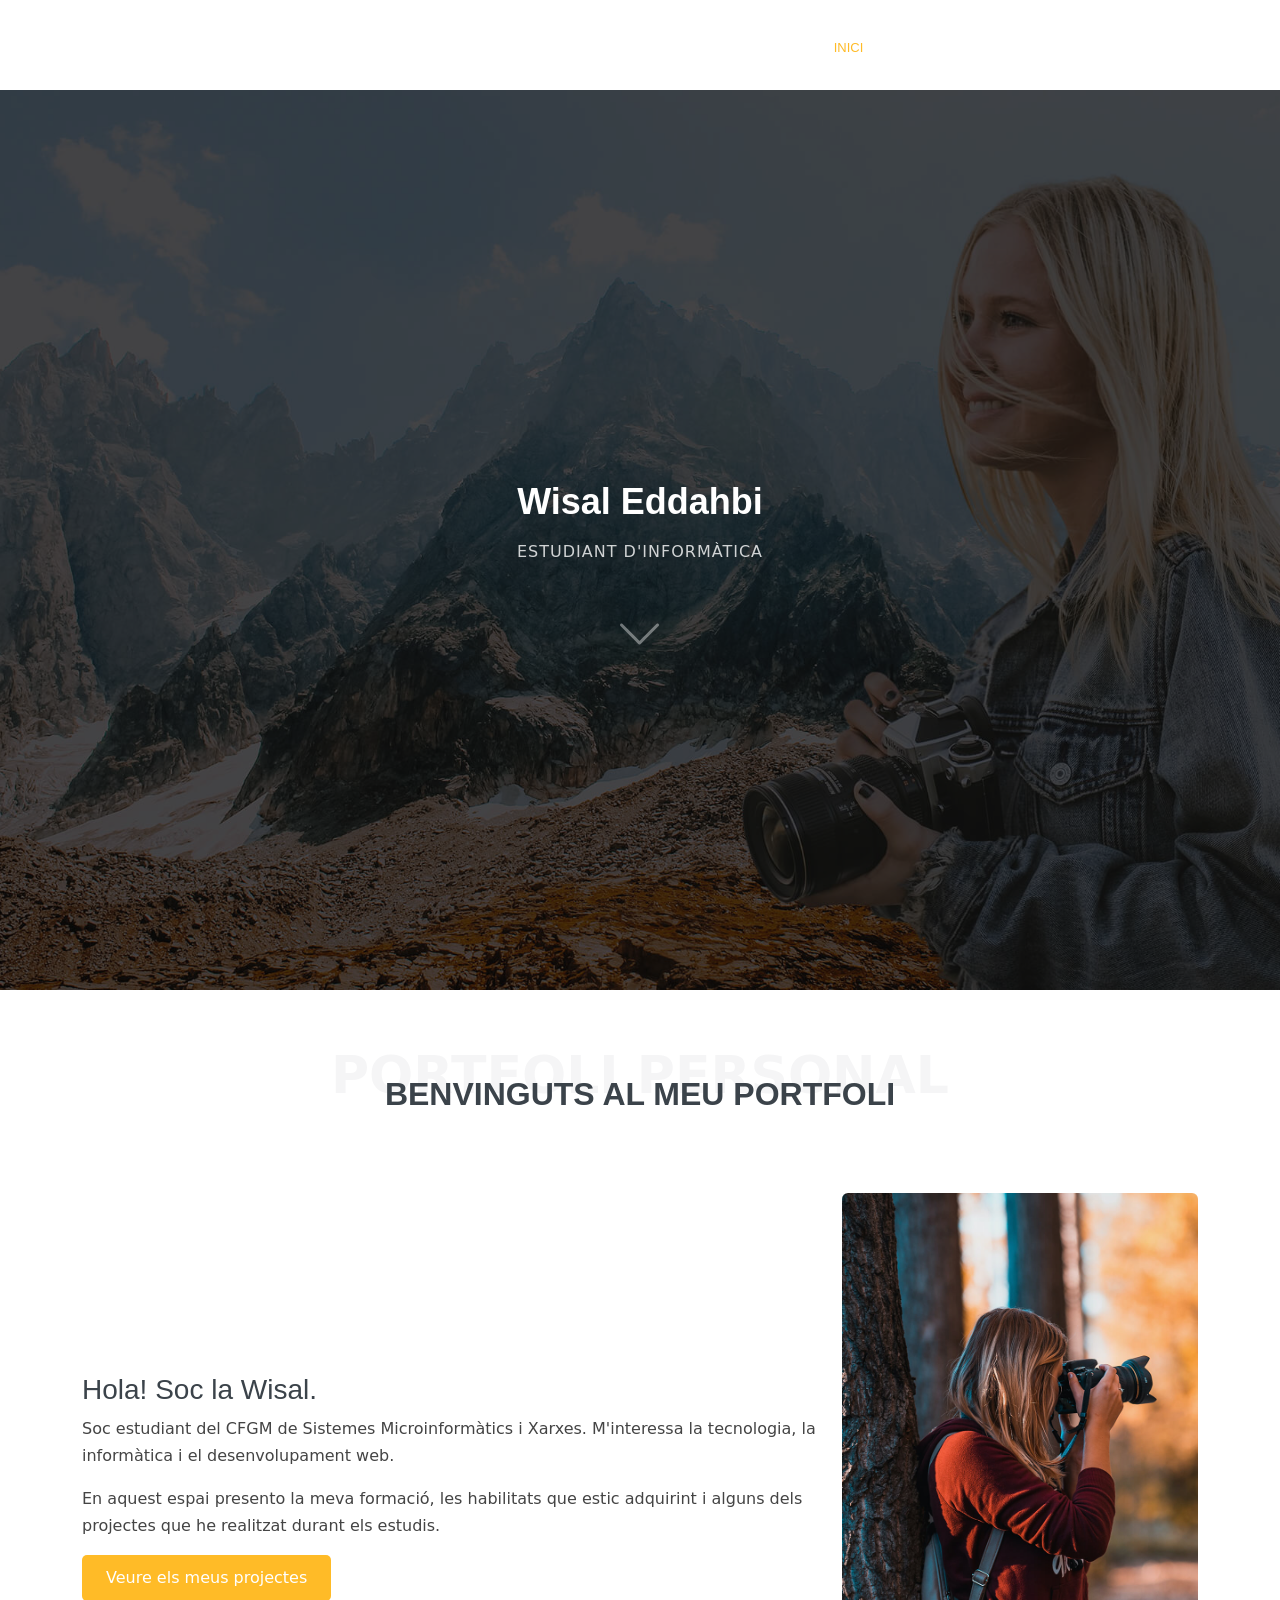
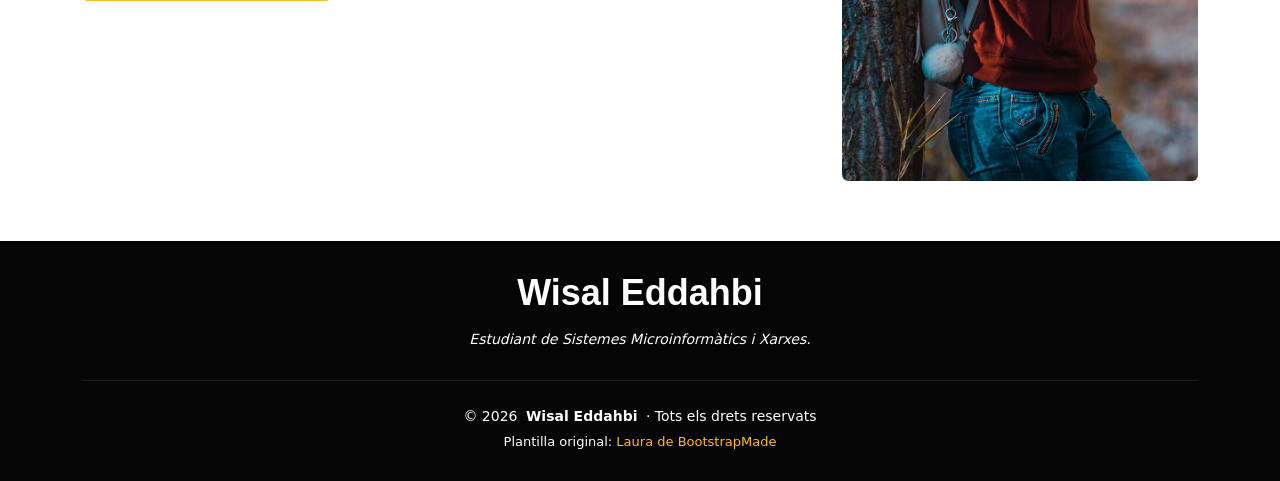
<file: Portfoli_Wisal_Eddahbi/index.html>
<!DOCTYPE html>
<html lang="ca">
<head>
  <meta charset="utf-8">
  <meta name="viewport" content="width=device-width, initial-scale=1.0">
  <title>Inici | Wisal Eddahbi</title>
  <meta name="description" content="Portfoli personal de Wisal Eddahbi">
  <link href="assets/img/favicon.png" rel="icon">
  <link href="assets/vendor/bootstrap/css/bootstrap.min.css" rel="stylesheet">
  <link href="assets/vendor/bootstrap-icons/bootstrap-icons.css" rel="stylesheet">
  <link href="assets/vendor/aos/aos.css" rel="stylesheet">
  <link href="assets/css/main.css" rel="stylesheet">
  <link href="assets/css/portfolio.css" rel="stylesheet">
</head>
<body>
<header id="header" class="header d-flex align-items-center fixed-top">
 <div class="container-fluid position-relative d-flex align-items-center justify-content-between">
  <a href="index.html" class="logo d-flex align-items-center me-auto me-xl-0"><h1 class="sitename">Wisal Eddahbi</h1></a>
  <nav id="navmenu" class="navmenu"><ul><li><a href="index.html" class="active">Inici</a></li>
<li><a href="sobre-mi.html">Sobre mi</a></li>
<li><a href="habilitats.html">Habilitats</a></li>
<li><a href="projectes.html">Projectes</a></li>
<li><a href="contacte.html">Contacte</a></li></ul><i class="mobile-nav-toggle d-xl-none bi bi-list"></i></nav>
 </div>
</header>
<main class="main page-main"><section id="hero" class="hero section dark-background"><img src="assets/img/hero-bg.jpg" alt="Fons abstracte de la plantilla" data-aos="fade-in"><div class="container text-center" data-aos="fade-up"><h2>Wisal Eddahbi</h2><p>ESTUDIANT D'INFORMÀTICA</p><a href="sobre-mi.html" class="btn-scroll" title="Coneix-me"><i class="bi bi-chevron-down"></i></a></div></section><section class="section page-section"><div class="container section-title"><span class="description-title">Portfoli personal</span><h2>Benvinguts al meu portfoli</h2></div><div class="container"><div class="row align-items-center gy-4"><div class="col-lg-8"><h3>Hola! Soc la Wisal.</h3><p>Soc estudiant del CFGM de Sistemes Microinformàtics i Xarxes. M'interessa la tecnologia, la informàtica i el desenvolupament web.</p><p>En aquest espai presento la meva formació, les habilitats que estic adquirint i alguns dels projectes que he realitzat durant els estudis.</p><a class="btn-portfolio" href="projectes.html">Veure els meus projectes</a></div><div class="col-lg-4"><img class="img-fluid rounded" src="assets/img/profile-img.jpg" alt="Imatge provisional de perfil"></div></div></div></section></main>
<footer id="footer" class="footer position-relative dark-background">
 <div class="container"><h3 class="sitename">Wisal Eddahbi</h3><p>Estudiant de Sistemes Microinformàtics i Xarxes.</p>
  <div class="copyright"><span>© 2026</span> <strong class="px-1 sitename">Wisal Eddahbi</strong> <span>· Tots els drets reservats</span></div>
  <div class="credits">Plantilla original: <a href="https://bootstrapmade.com/laura-free-creative-bootstrap-theme/">Laura de BootstrapMade</a></div>
 </div>
</footer>
<a href="#" id="scroll-top" class="scroll-top d-flex align-items-center justify-content-center"><i class="bi bi-arrow-up-short"></i></a>
<script src="assets/vendor/bootstrap/js/bootstrap.bundle.min.js"></script>
<script src="assets/vendor/aos/aos.js"></script>
<script src="assets/js/main.js"></script>
</body></html>
</file>
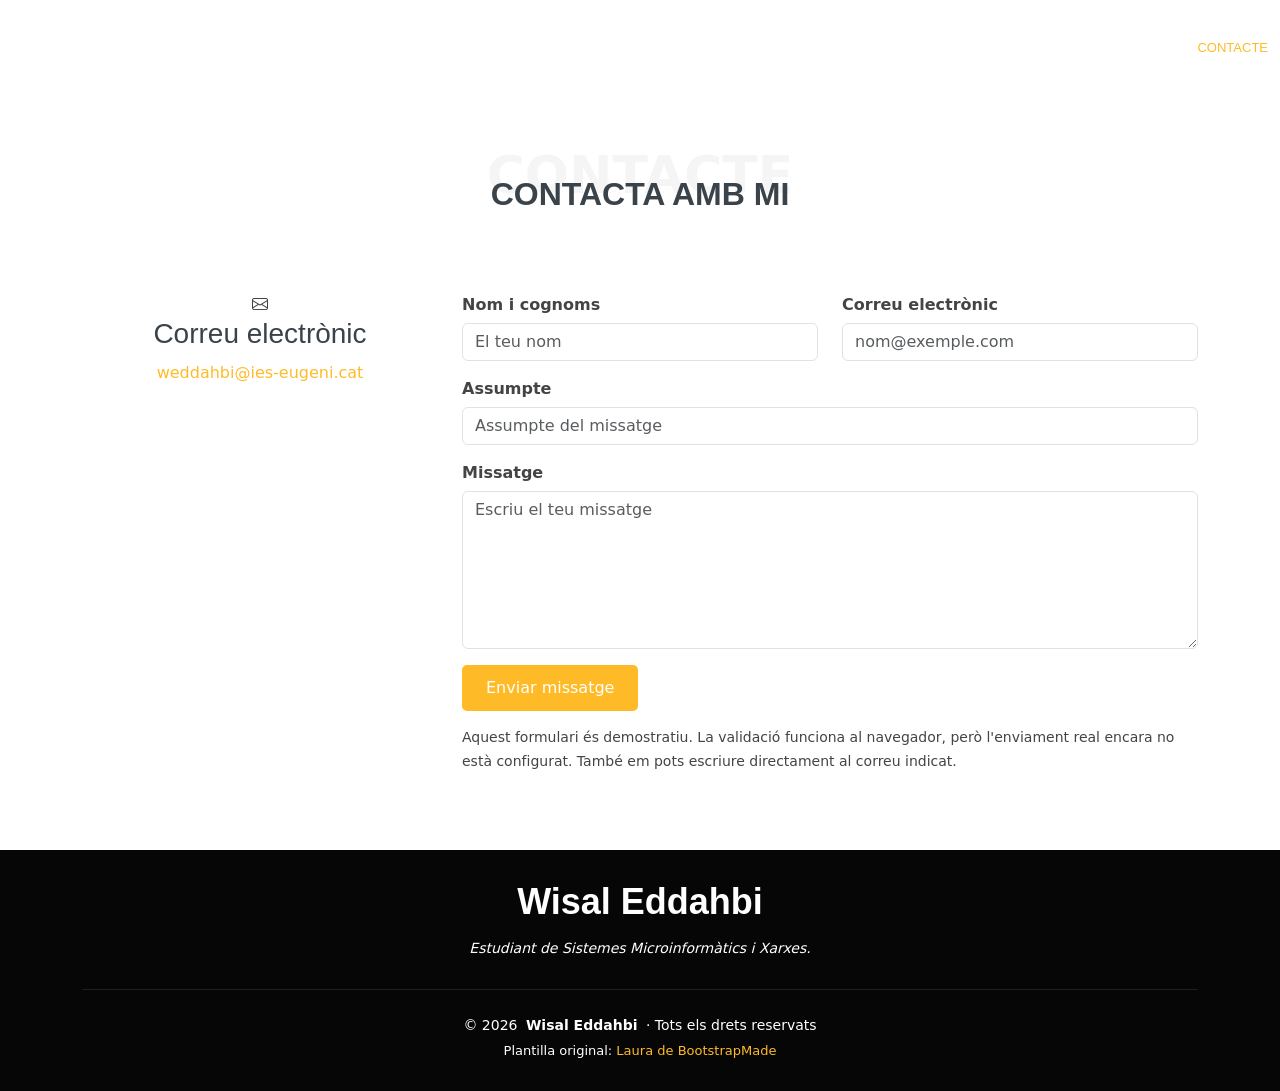
<file: Portfoli_Wisal_Eddahbi/contacte.html>
<!DOCTYPE html>
<html lang="ca">
<head>
  <meta charset="utf-8">
  <meta name="viewport" content="width=device-width, initial-scale=1.0">
  <title>Contacte | Wisal Eddahbi</title>
  <meta name="description" content="Portfoli personal de Wisal Eddahbi">
  <link href="assets/img/favicon.png" rel="icon">
  <link href="assets/vendor/bootstrap/css/bootstrap.min.css" rel="stylesheet">
  <link href="assets/vendor/bootstrap-icons/bootstrap-icons.css" rel="stylesheet">
  <link href="assets/vendor/aos/aos.css" rel="stylesheet">
  <link href="assets/css/main.css" rel="stylesheet">
  <link href="assets/css/portfolio.css" rel="stylesheet">
</head>
<body>
<header id="header" class="header d-flex align-items-center fixed-top">
 <div class="container-fluid position-relative d-flex align-items-center justify-content-between">
  <a href="index.html" class="logo d-flex align-items-center me-auto me-xl-0"><h1 class="sitename">Wisal Eddahbi</h1></a>
  <nav id="navmenu" class="navmenu"><ul><li><a href="index.html">Inici</a></li>
<li><a href="sobre-mi.html">Sobre mi</a></li>
<li><a href="habilitats.html">Habilitats</a></li>
<li><a href="projectes.html">Projectes</a></li>
<li><a href="contacte.html" class="active">Contacte</a></li></ul><i class="mobile-nav-toggle d-xl-none bi bi-list"></i></nav>
 </div>
</header>
<main class="main page-main"><section class="section page-section"><div class="container section-title"><span class="description-title">Contacte</span><h2>Contacta amb mi</h2></div><div class="container"><div class="row gy-4"><div class="col-lg-4"><div class="info-item d-flex flex-column justify-content-center align-items-center"><i class="bi bi-envelope"></i><h3>Correu electrònic</h3><p><a href="mailto:weddahbi@ies-eugeni.cat">weddahbi@ies-eugeni.cat</a></p></div></div><div class="col-lg-8"><form class="portfolio-form" action="#" method="post" onsubmit="return false;"><div class="row gy-3"><div class="col-md-6"><label for="nom">Nom i cognoms</label><input id="nom" name="nom" type="text" class="form-control" placeholder="El teu nom" minlength="2" maxlength="60" required></div><div class="col-md-6"><label for="email">Correu electrònic</label><input id="email" name="email" type="email" class="form-control" placeholder="nom@exemple.com" required></div><div class="col-12"><label for="assumpte">Assumpte</label><input id="assumpte" name="assumpte" type="text" class="form-control" placeholder="Assumpte del missatge" minlength="3" maxlength="100" required></div><div class="col-12"><label for="missatge">Missatge</label><textarea id="missatge" name="missatge" class="form-control" rows="6" placeholder="Escriu el teu missatge" minlength="10" maxlength="1000" required></textarea></div><div class="col-12"><button type="submit">Enviar missatge</button></div></div></form><p class="form-note">Aquest formulari és demostratiu. La validació funciona al navegador, però l'enviament real encara no està configurat. També em pots escriure directament al correu indicat.</p></div></div></div></section></main>
<footer id="footer" class="footer position-relative dark-background">
 <div class="container"><h3 class="sitename">Wisal Eddahbi</h3><p>Estudiant de Sistemes Microinformàtics i Xarxes.</p>
  <div class="copyright"><span>© 2026</span> <strong class="px-1 sitename">Wisal Eddahbi</strong> <span>· Tots els drets reservats</span></div>
  <div class="credits">Plantilla original: <a href="https://bootstrapmade.com/laura-free-creative-bootstrap-theme/">Laura de BootstrapMade</a></div>
 </div>
</footer>
<a href="#" id="scroll-top" class="scroll-top d-flex align-items-center justify-content-center"><i class="bi bi-arrow-up-short"></i></a>
<script src="assets/vendor/bootstrap/js/bootstrap.bundle.min.js"></script>
<script src="assets/vendor/aos/aos.js"></script>
<script src="assets/js/main.js"></script>
</body></html>
</file>
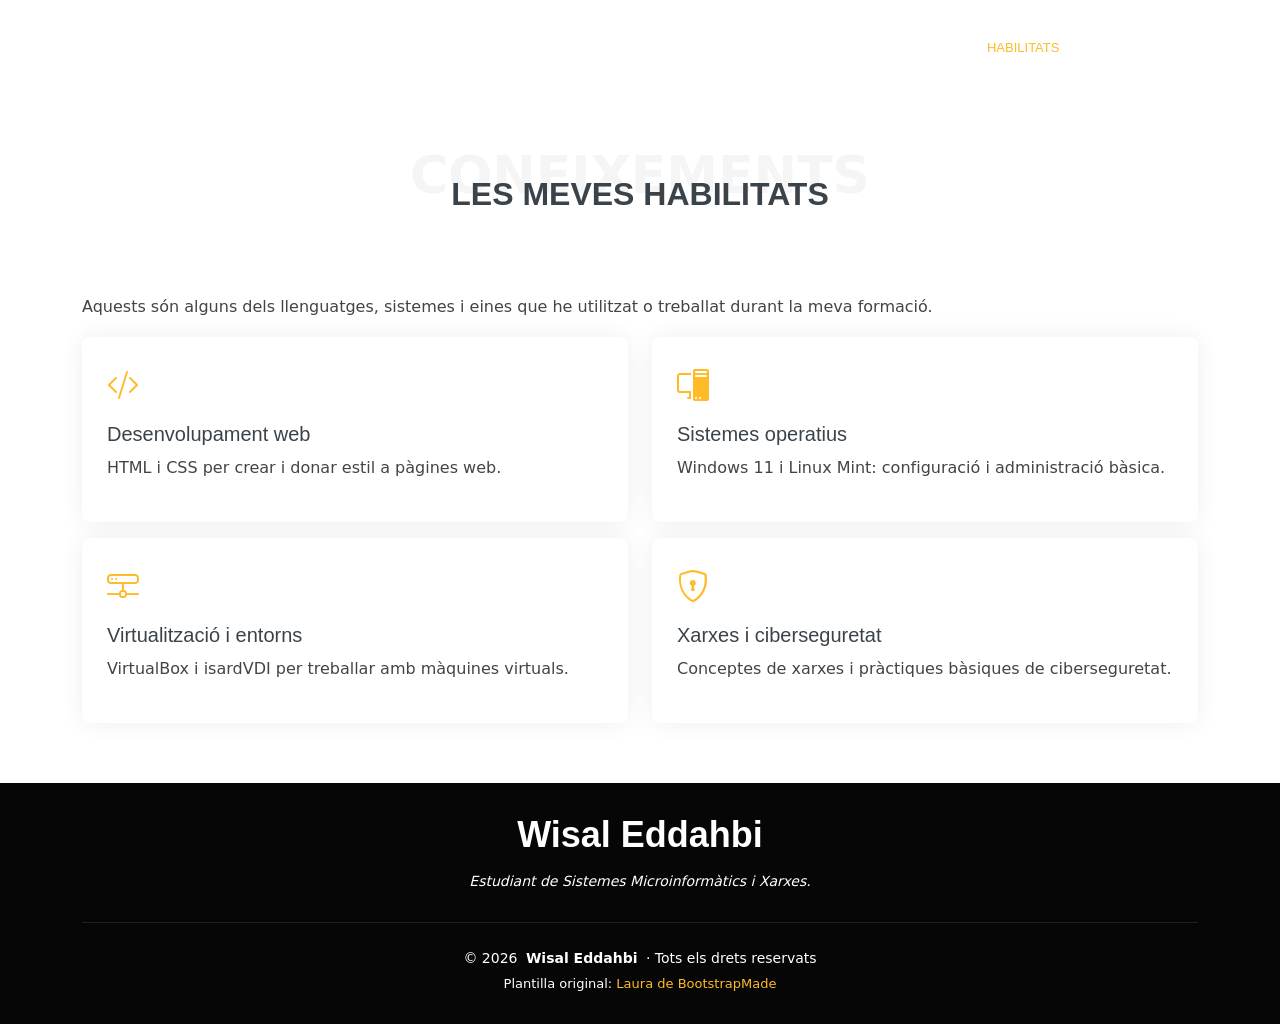
<file: Portfoli_Wisal_Eddahbi/habilitats.html>
<!DOCTYPE html>
<html lang="ca">
<head>
  <meta charset="utf-8">
  <meta name="viewport" content="width=device-width, initial-scale=1.0">
  <title>Habilitats | Wisal Eddahbi</title>
  <meta name="description" content="Portfoli personal de Wisal Eddahbi">
  <link href="assets/img/favicon.png" rel="icon">
  <link href="assets/vendor/bootstrap/css/bootstrap.min.css" rel="stylesheet">
  <link href="assets/vendor/bootstrap-icons/bootstrap-icons.css" rel="stylesheet">
  <link href="assets/vendor/aos/aos.css" rel="stylesheet">
  <link href="assets/css/main.css" rel="stylesheet">
  <link href="assets/css/portfolio.css" rel="stylesheet">
</head>
<body>
<header id="header" class="header d-flex align-items-center fixed-top">
 <div class="container-fluid position-relative d-flex align-items-center justify-content-between">
  <a href="index.html" class="logo d-flex align-items-center me-auto me-xl-0"><h1 class="sitename">Wisal Eddahbi</h1></a>
  <nav id="navmenu" class="navmenu"><ul><li><a href="index.html">Inici</a></li>
<li><a href="sobre-mi.html">Sobre mi</a></li>
<li><a href="habilitats.html" class="active">Habilitats</a></li>
<li><a href="projectes.html">Projectes</a></li>
<li><a href="contacte.html">Contacte</a></li></ul><i class="mobile-nav-toggle d-xl-none bi bi-list"></i></nav>
 </div>
</header>
<main class="main page-main"><section class="section page-section"><div class="container section-title"><span class="description-title">Coneixements</span><h2>Les meves habilitats</h2></div><div class="container"><p>Aquests són alguns dels llenguatges, sistemes i eines que he utilitzat o treballat durant la meva formació.</p><div class="row gy-3"><div class="col-md-6"><div class="skill-card"><i class="bi bi-code-slash"></i><h3>Desenvolupament web</h3><p>HTML i CSS per crear i donar estil a pàgines web.</p></div></div><div class="col-md-6"><div class="skill-card"><i class="bi bi-pc-display"></i><h3>Sistemes operatius</h3><p>Windows 11 i Linux Mint: configuració i administració bàsica.</p></div></div><div class="col-md-6"><div class="skill-card"><i class="bi bi-hdd-network"></i><h3>Virtualització i entorns</h3><p>VirtualBox i isardVDI per treballar amb màquines virtuals.</p></div></div><div class="col-md-6"><div class="skill-card"><i class="bi bi-shield-lock"></i><h3>Xarxes i ciberseguretat</h3><p>Conceptes de xarxes i pràctiques bàsiques de ciberseguretat.</p></div></div></div></div></section></main>
<footer id="footer" class="footer position-relative dark-background">
 <div class="container"><h3 class="sitename">Wisal Eddahbi</h3><p>Estudiant de Sistemes Microinformàtics i Xarxes.</p>
  <div class="copyright"><span>© 2026</span> <strong class="px-1 sitename">Wisal Eddahbi</strong> <span>· Tots els drets reservats</span></div>
  <div class="credits">Plantilla original: <a href="https://bootstrapmade.com/laura-free-creative-bootstrap-theme/">Laura de BootstrapMade</a></div>
 </div>
</footer>
<a href="#" id="scroll-top" class="scroll-top d-flex align-items-center justify-content-center"><i class="bi bi-arrow-up-short"></i></a>
<script src="assets/vendor/bootstrap/js/bootstrap.bundle.min.js"></script>
<script src="assets/vendor/aos/aos.js"></script>
<script src="assets/js/main.js"></script>
</body></html>
</file>
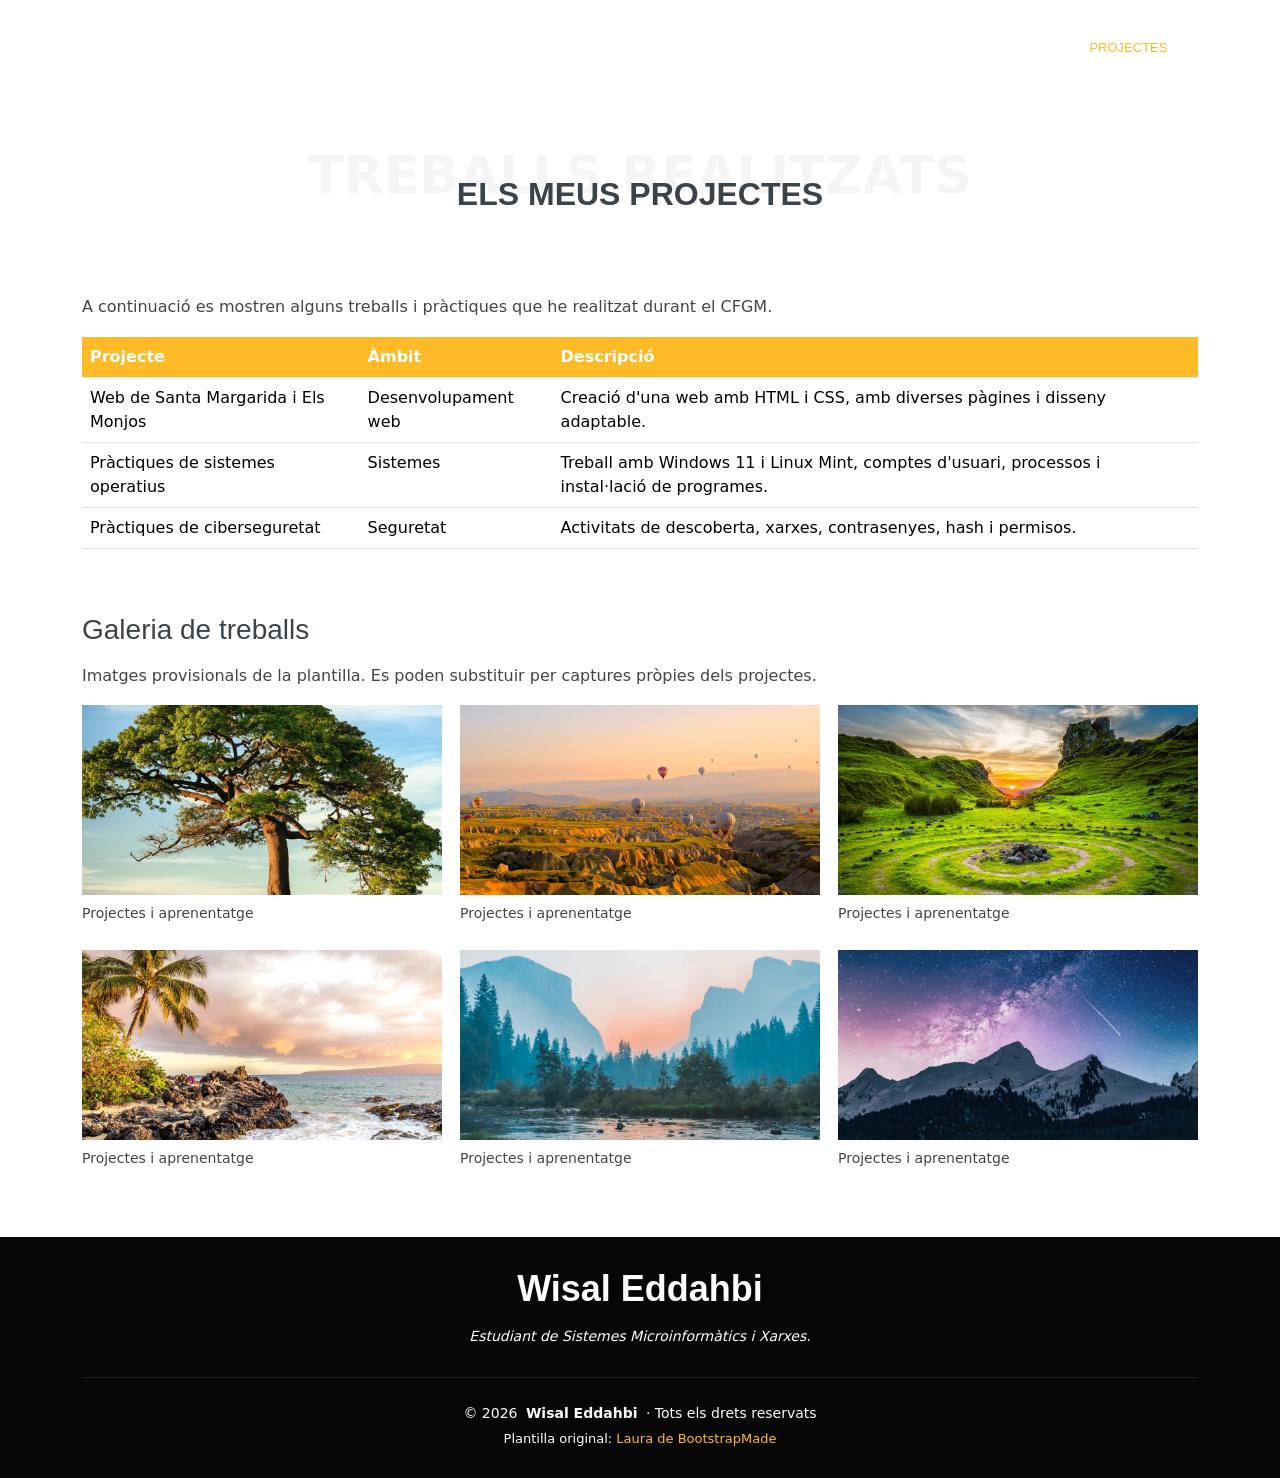
<file: Portfoli_Wisal_Eddahbi/projectes.html>
<!DOCTYPE html>
<html lang="ca">
<head>
  <meta charset="utf-8">
  <meta name="viewport" content="width=device-width, initial-scale=1.0">
  <title>Projectes | Wisal Eddahbi</title>
  <meta name="description" content="Portfoli personal de Wisal Eddahbi">
  <link href="assets/img/favicon.png" rel="icon">
  <link href="assets/vendor/bootstrap/css/bootstrap.min.css" rel="stylesheet">
  <link href="assets/vendor/bootstrap-icons/bootstrap-icons.css" rel="stylesheet">
  <link href="assets/vendor/aos/aos.css" rel="stylesheet">
  <link href="assets/css/main.css" rel="stylesheet">
  <link href="assets/css/portfolio.css" rel="stylesheet">
</head>
<body>
<header id="header" class="header d-flex align-items-center fixed-top">
 <div class="container-fluid position-relative d-flex align-items-center justify-content-between">
  <a href="index.html" class="logo d-flex align-items-center me-auto me-xl-0"><h1 class="sitename">Wisal Eddahbi</h1></a>
  <nav id="navmenu" class="navmenu"><ul><li><a href="index.html">Inici</a></li>
<li><a href="sobre-mi.html">Sobre mi</a></li>
<li><a href="habilitats.html">Habilitats</a></li>
<li><a href="projectes.html" class="active">Projectes</a></li>
<li><a href="contacte.html">Contacte</a></li></ul><i class="mobile-nav-toggle d-xl-none bi bi-list"></i></nav>
 </div>
</header>
<main class="main page-main"><section class="section page-section"><div class="container section-title"><span class="description-title">Treballs realitzats</span><h2>Els meus projectes</h2></div><div class="container"><p>A continuació es mostren alguns treballs i pràctiques que he realitzat durant el CFGM.</p><div class="table-responsive"><table class="table portfolio-table"><thead><tr><th>Projecte</th><th>Àmbit</th><th>Descripció</th></tr></thead><tbody><tr><td>Web de Santa Margarida i Els Monjos</td><td>Desenvolupament web</td><td>Creació d'una web amb HTML i CSS, amb diverses pàgines i disseny adaptable.</td></tr><tr><td>Pràctiques de sistemes operatius</td><td>Sistemes</td><td>Treball amb Windows 11 i Linux Mint, comptes d'usuari, processos i instal·lació de programes.</td></tr><tr><td>Pràctiques de ciberseguretat</td><td>Seguretat</td><td>Activitats de descoberta, xarxes, contrasenyes, hash i permisos.</td></tr></tbody></table></div><h3 class="mt-5 mb-3">Galeria de treballs</h3><p>Imatges provisionals de la plantilla. Es poden substituir per captures pròpies dels projectes.</p><div class="portfolio-gallery"><figure><img src="assets/img/gallery/gallery-1.jpg" alt="Imatge provisional de la galeria 1"><figcaption>Projectes i aprenentatge</figcaption></figure><figure><img src="assets/img/gallery/gallery-2.jpg" alt="Imatge provisional de la galeria 2"><figcaption>Projectes i aprenentatge</figcaption></figure><figure><img src="assets/img/gallery/gallery-3.jpg" alt="Imatge provisional de la galeria 3"><figcaption>Projectes i aprenentatge</figcaption></figure><figure><img src="assets/img/gallery/gallery-4.jpg" alt="Imatge provisional de la galeria 4"><figcaption>Projectes i aprenentatge</figcaption></figure><figure><img src="assets/img/gallery/gallery-5.jpg" alt="Imatge provisional de la galeria 5"><figcaption>Projectes i aprenentatge</figcaption></figure><figure><img src="assets/img/gallery/gallery-6.jpg" alt="Imatge provisional de la galeria 6"><figcaption>Projectes i aprenentatge</figcaption></figure></div></div></section></main>
<footer id="footer" class="footer position-relative dark-background">
 <div class="container"><h3 class="sitename">Wisal Eddahbi</h3><p>Estudiant de Sistemes Microinformàtics i Xarxes.</p>
  <div class="copyright"><span>© 2026</span> <strong class="px-1 sitename">Wisal Eddahbi</strong> <span>· Tots els drets reservats</span></div>
  <div class="credits">Plantilla original: <a href="https://bootstrapmade.com/laura-free-creative-bootstrap-theme/">Laura de BootstrapMade</a></div>
 </div>
</footer>
<a href="#" id="scroll-top" class="scroll-top d-flex align-items-center justify-content-center"><i class="bi bi-arrow-up-short"></i></a>
<script src="assets/vendor/bootstrap/js/bootstrap.bundle.min.js"></script>
<script src="assets/vendor/aos/aos.js"></script>
<script src="assets/js/main.js"></script>
</body></html>
</file>
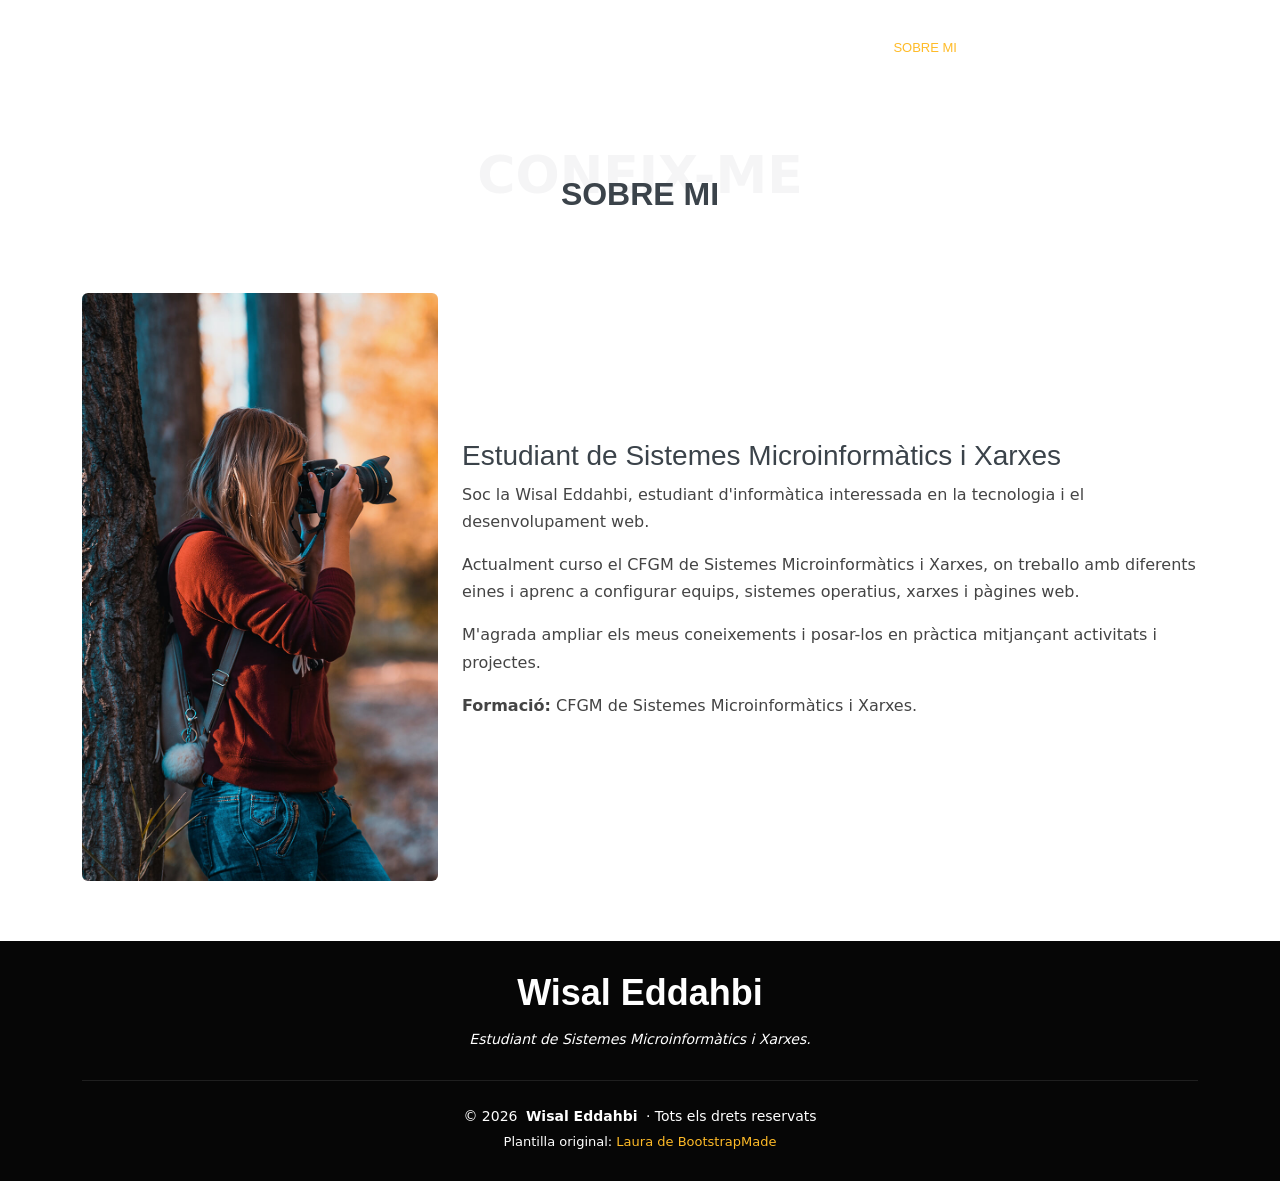
<file: Portfoli_Wisal_Eddahbi/sobre-mi.html>
<!DOCTYPE html>
<html lang="ca">
<head>
  <meta charset="utf-8">
  <meta name="viewport" content="width=device-width, initial-scale=1.0">
  <title>Sobre mi | Wisal Eddahbi</title>
  <meta name="description" content="Portfoli personal de Wisal Eddahbi">
  <link href="assets/img/favicon.png" rel="icon">
  <link href="assets/vendor/bootstrap/css/bootstrap.min.css" rel="stylesheet">
  <link href="assets/vendor/bootstrap-icons/bootstrap-icons.css" rel="stylesheet">
  <link href="assets/vendor/aos/aos.css" rel="stylesheet">
  <link href="assets/css/main.css" rel="stylesheet">
  <link href="assets/css/portfolio.css" rel="stylesheet">
</head>
<body>
<header id="header" class="header d-flex align-items-center fixed-top">
 <div class="container-fluid position-relative d-flex align-items-center justify-content-between">
  <a href="index.html" class="logo d-flex align-items-center me-auto me-xl-0"><h1 class="sitename">Wisal Eddahbi</h1></a>
  <nav id="navmenu" class="navmenu"><ul><li><a href="index.html">Inici</a></li>
<li><a href="sobre-mi.html" class="active">Sobre mi</a></li>
<li><a href="habilitats.html">Habilitats</a></li>
<li><a href="projectes.html">Projectes</a></li>
<li><a href="contacte.html">Contacte</a></li></ul><i class="mobile-nav-toggle d-xl-none bi bi-list"></i></nav>
 </div>
</header>
<main class="main page-main"><section class="section page-section"><div class="container section-title"><span class="description-title">Coneix-me</span><h2>Sobre mi</h2></div><div class="container"><div class="row gy-4 align-items-center"><div class="col-lg-4"><img src="assets/img/profile-img.jpg" class="img-fluid rounded" alt="Imatge provisional de perfil"></div><div class="col-lg-8"><h3>Estudiant de Sistemes Microinformàtics i Xarxes</h3><p>Soc la Wisal Eddahbi, estudiant d'informàtica interessada en la tecnologia i el desenvolupament web.</p><p>Actualment curso el CFGM de Sistemes Microinformàtics i Xarxes, on treballo amb diferents eines i aprenc a configurar equips, sistemes operatius, xarxes i pàgines web.</p><p>M'agrada ampliar els meus coneixements i posar-los en pràctica mitjançant activitats i projectes.</p><p><strong>Formació:</strong> CFGM de Sistemes Microinformàtics i Xarxes.</p></div></div></div></section></main>
<footer id="footer" class="footer position-relative dark-background">
 <div class="container"><h3 class="sitename">Wisal Eddahbi</h3><p>Estudiant de Sistemes Microinformàtics i Xarxes.</p>
  <div class="copyright"><span>© 2026</span> <strong class="px-1 sitename">Wisal Eddahbi</strong> <span>· Tots els drets reservats</span></div>
  <div class="credits">Plantilla original: <a href="https://bootstrapmade.com/laura-free-creative-bootstrap-theme/">Laura de BootstrapMade</a></div>
 </div>
</footer>
<a href="#" id="scroll-top" class="scroll-top d-flex align-items-center justify-content-center"><i class="bi bi-arrow-up-short"></i></a>
<script src="assets/vendor/bootstrap/js/bootstrap.bundle.min.js"></script>
<script src="assets/vendor/aos/aos.js"></script>
<script src="assets/js/main.js"></script>
</body></html>
</file>
<file: Portfoli_Wisal_Eddahbi/assets/css/portfolio.css>
/* Estils complementaris del portfoli de Wisal Eddahbi */
body { font-family: var(--default-font); }
.page-main { padding-top: 90px; min-height: 70vh; }
.page-section { padding-top: 55px; }
.page-section p { line-height: 1.7; }
.skill-card { height:100%; padding:25px; background:var(--surface-color); box-shadow:0 0 25px rgba(0,0,0,.07); border-radius:8px; }
.skill-card i { font-size:32px; color:var(--accent-color); }
.skill-card h3 { margin-top:12px; font-size:20px; }
.portfolio-table th { background:var(--accent-color); color:#fff; }
.portfolio-table tbody tr:hover { background:#f3f5f5; }
.portfolio-gallery { display:flex; flex-wrap:wrap; gap:18px; }
.portfolio-gallery figure { flex:1 1 calc(33.333% - 18px); margin:0; min-width:220px; overflow:hidden; }
.portfolio-gallery img { width:100%; height:190px; object-fit:cover; transition:transform .3s; }
.portfolio-gallery figure:hover img { transform:scale(1.05); }
.portfolio-gallery figcaption { padding:8px 0; font-size:14px; }
.portfolio-form label { display:block; margin-bottom:6px; font-weight:600; }
.portfolio-form input:focus,.portfolio-form textarea:focus { border-color:var(--accent-color); box-shadow:0 0 0 .15rem rgba(39,167,118,.15); }
.portfolio-form input:invalid:not(:placeholder-shown),.portfolio-form textarea:invalid:not(:placeholder-shown) { border-color:#c44; }
.portfolio-form button,.btn-portfolio { background:var(--accent-color); color:#fff; border:0; padding:11px 24px; border-radius:5px; text-decoration:none; display:inline-block; }
.form-note { margin-top:15px; font-size:14px; }
@media (max-width:768px) { .portfolio-gallery figure { flex-basis:calc(50% - 18px); } .page-main { padding-top:75px; } }
@media (max-width:480px) { .portfolio-gallery figure { flex-basis:100%; } .portfolio-gallery img { height:210px; } }
</file>
<file: Portfoli_Wisal_Eddahbi/assets/css/main.css>
/**
* Template Name: Laura
* Template URL: https://bootstrapmade.com/laura-free-creative-bootstrap-theme/
* Updated: Aug 07 2024 with Bootstrap v5.3.3
* Author: BootstrapMade.com
* License: https://bootstrapmade.com/license/
*/

/*--------------------------------------------------------------
# Font & Color Variables
# Help: https://bootstrapmade.com/color-system/
--------------------------------------------------------------*/
/* Fonts */
:root {
  --default-font: "Roboto",  system-ui, -apple-system, "Segoe UI", Roboto, "Helvetica Neue", Arial, "Noto Sans", "Liberation Sans", sans-serif, "Apple Color Emoji", "Segoe UI Emoji", "Segoe UI Symbol", "Noto Color Emoji";
  --heading-font: "Domine",  sans-serif;
  --nav-font: "Quicksand",  sans-serif;
}

/* Global Colors - The following color variables are used throughout the website. Updating them here will change the color scheme of the entire website */
:root { 
  --background-color: #ffffff; /* Background color for the entire website, including individual sections */
  --default-color: #444444; /* Default color used for the majority of the text content across the entire website */
  --heading-color: #3b434a; /* Color for headings, subheadings and title throughout the website */
  --accent-color: #ffbb27; /* Accent color that represents your brand on the website. It's used for buttons, links, and other elements that need to stand out */
  --surface-color: #ffffff; /* The surface color is used as a background of boxed elements within sections, such as cards, icon boxes, or other elements that require a visual separation from the global background. */
  --contrast-color: #000000; /* Contrast color for text, ensuring readability against backgrounds of accent, heading, or default colors. */
}

/* Nav Menu Colors - The following color variables are used specifically for the navigation menu. They are separate from the global colors to allow for more customization options */
:root {
  --nav-color: #ffffff;  /* The default color of the main navmenu links */
  --nav-hover-color: #ffbb27; /* Applied to main navmenu links when they are hovered over or active */
  --nav-mobile-background-color: #ffffff; /* Used as the background color for mobile navigation menu */
  --nav-dropdown-background-color: #ffffff; /* Used as the background color for dropdown items that appear when hovering over primary navigation items */
  --nav-dropdown-color: #444444; /* Used for navigation links of the dropdown items in the navigation menu. */
  --nav-dropdown-hover-color: #ffbb27; /* Similar to --nav-hover-color, this color is applied to dropdown navigation links when they are hovered over. */
}

/* Color Presets - These classes override global colors when applied to any section or element, providing reuse of the sam color scheme. */

.light-background {
  --background-color: #f9f9f9;
  --surface-color: #ffffff;
}

.dark-background {
  --background-color: #060606;
  --default-color: #ffffff;
  --heading-color: #ffffff;
  --surface-color: #252525;
  --contrast-color: #ffffff;
}

/* Smooth scroll */
:root {
  scroll-behavior: smooth;
}

/*--------------------------------------------------------------
# General Styling & Shared Classes
--------------------------------------------------------------*/
body {
  color: var(--default-color);
  background-color: var(--background-color);
  font-family: var(--default-font);
}

a {
  color: var(--accent-color);
  text-decoration: none;
  transition: 0.3s;
}

a:hover {
  color: color-mix(in srgb, var(--accent-color), transparent 25%);
  text-decoration: none;
}

h1,
h2,
h3,
h4,
h5,
h6 {
  color: var(--heading-color);
  font-family: var(--heading-font);
}

/* PHP Email Form Messages
------------------------------*/
.php-email-form .error-message {
  display: none;
  background: #df1529;
  color: #ffffff;
  text-align: left;
  padding: 15px;
  margin-bottom: 24px;
  font-weight: 600;
}

.php-email-form .sent-message {
  display: none;
  color: #ffffff;
  background: #059652;
  text-align: center;
  padding: 15px;
  margin-bottom: 24px;
  font-weight: 600;
}

.php-email-form .loading {
  display: none;
  background: var(--surface-color);
  text-align: center;
  padding: 15px;
  margin-bottom: 24px;
}

.php-email-form .loading:before {
  content: "";
  display: inline-block;
  border-radius: 50%;
  width: 24px;
  height: 24px;
  margin: 0 10px -6px 0;
  border: 3px solid var(--accent-color);
  border-top-color: var(--surface-color);
  animation: php-email-form-loading 1s linear infinite;
}

@keyframes php-email-form-loading {
  0% {
    transform: rotate(0deg);
  }

  100% {
    transform: rotate(360deg);
  }
}

/*--------------------------------------------------------------
# Global Header
--------------------------------------------------------------*/
.header {
  --background-color: rgba(0, 0, 0, 0);
  --default-color: #ffffff;
  --heading-color: #ffffff;
  color: var(--default-color);
  background-color: var(--background-color);
  padding: 20px 0;
  transition: all 0.5s;
  z-index: 997;
}

.header .logo {
  line-height: 1;
}

.header .logo img {
  max-height: 36px;
  margin-right: 8px;
}

.header .logo h1 {
  font-size: 30px;
  margin: 0;
  font-weight: 700;
  color: var(--heading-color);
}

.header .header-social-links {
  padding-right: 15px;
}

.header .header-social-links a {
  color: color-mix(in srgb, var(--default-color), transparent 40%);
  padding-left: 6px;
  display: inline-block;
  transition: 0.3s;
  font-size: 16px;
}

.header .header-social-links a:hover {
  color: var(--accent-color);
}

.header .header-social-links a i {
  line-height: 0px;
}

@media (max-width: 1200px) {
  .header .logo {
    order: 1;
  }

  .header .header-social-links {
    order: 2;
  }

  .header .navmenu {
    order: 3;
  }
}

.scrolled .header {
  box-shadow: 0px 0 18px rgba(0, 0, 0, 0.1);
  padding: 12px 0;
}

/* Global Header on Scroll
------------------------------*/
.scrolled .header {
  --background-color: rgba(0, 0, 0, 0.8);
}

/*--------------------------------------------------------------
# Navigation Menu
--------------------------------------------------------------*/
/* Navmenu - Desktop */
@media (min-width: 1200px) {
  .navmenu {
    padding: 0;
  }

  .navmenu ul {
    margin: 0;
    padding: 0;
    display: flex;
    list-style: none;
    align-items: center;
  }

  .navmenu li {
    position: relative;
  }

  .navmenu a,
  .navmenu a:focus {
    color: var(--nav-color);
    padding: 18px 15px;
    font-size: 13px;
    text-transform: uppercase;
    font-family: var(--nav-font);
    font-weight: 400;
    display: flex;
    align-items: center;
    justify-content: space-between;
    white-space: nowrap;
    transition: 0.3s;
  }

  .navmenu a i,
  .navmenu a:focus i {
    font-size: 12px;
    line-height: 0;
    margin-left: 5px;
    transition: 0.3s;
  }

  .navmenu li:last-child a {
    padding-right: 0;
  }

  .navmenu li:hover>a,
  .navmenu .active,
  .navmenu .active:focus {
    color: var(--nav-hover-color);
  }

  .navmenu .dropdown ul {
    margin: 0;
    padding: 10px 0;
    background: var(--nav-dropdown-background-color);
    display: block;
    position: absolute;
    visibility: hidden;
    left: 14px;
    top: 130%;
    opacity: 0;
    transition: 0.3s;
    border-radius: 4px;
    z-index: 99;
    box-shadow: 0px 0px 30px rgba(0, 0, 0, 0.1);
  }

  .navmenu .dropdown ul li {
    min-width: 200px;
  }

  .navmenu .dropdown ul a {
    padding: 10px 20px;
    font-size: 15px;
    text-transform: none;
    color: var(--nav-dropdown-color);
  }

  .navmenu .dropdown ul a i {
    font-size: 12px;
  }

  .navmenu .dropdown ul a:hover,
  .navmenu .dropdown ul .active:hover,
  .navmenu .dropdown ul li:hover>a {
    color: var(--nav-dropdown-hover-color);
  }

  .navmenu .dropdown:hover>ul {
    opacity: 1;
    top: 100%;
    visibility: visible;
  }

  .navmenu .dropdown .dropdown ul {
    top: 0;
    left: -90%;
    visibility: hidden;
  }

  .navmenu .dropdown .dropdown:hover>ul {
    opacity: 1;
    top: 0;
    left: -100%;
    visibility: visible;
  }
}

/* Navmenu - Mobile */
@media (max-width: 1199px) {
  .mobile-nav-toggle {
    color: var(--nav-color);
    font-size: 28px;
    line-height: 0;
    margin-right: 10px;
    cursor: pointer;
    transition: color 0.3s;
  }

  .navmenu {
    padding: 0;
    z-index: 9997;
  }

  .navmenu ul {
    display: none;
    list-style: none;
    position: absolute;
    inset: 60px 20px 20px 20px;
    padding: 10px 0;
    margin: 0;
    border-radius: 6px;
    background-color: var(--nav-mobile-background-color);
    overflow-y: auto;
    transition: 0.3s;
    z-index: 9998;
    box-shadow: 0px 0px 30px rgba(0, 0, 0, 0.1);
  }

  .navmenu a,
  .navmenu a:focus {
    color: var(--nav-dropdown-color);
    padding: 10px 20px;
    font-family: var(--nav-font);
    font-size: 17px;
    font-weight: 500;
    display: flex;
    align-items: center;
    justify-content: space-between;
    white-space: nowrap;
    transition: 0.3s;
  }

  .navmenu a i,
  .navmenu a:focus i {
    font-size: 12px;
    line-height: 0;
    margin-left: 5px;
    width: 30px;
    height: 30px;
    display: flex;
    align-items: center;
    justify-content: center;
    border-radius: 50%;
    transition: 0.3s;
    background-color: color-mix(in srgb, var(--accent-color), transparent 90%);
  }

  .navmenu a i:hover,
  .navmenu a:focus i:hover {
    background-color: var(--accent-color);
    color: var(--contrast-color);
  }

  .navmenu a:hover,
  .navmenu .active,
  .navmenu .active:focus {
    color: var(--nav-dropdown-hover-color);
  }

  .navmenu .active i,
  .navmenu .active:focus i {
    background-color: var(--accent-color);
    color: var(--contrast-color);
    transform: rotate(180deg);
  }

  .navmenu .dropdown ul {
    position: static;
    display: none;
    z-index: 99;
    padding: 10px 0;
    margin: 10px 20px;
    background-color: var(--nav-dropdown-background-color);
    border: 1px solid color-mix(in srgb, var(--default-color), transparent 90%);
    box-shadow: none;
    transition: all 0.5s ease-in-out;
  }

  .navmenu .dropdown ul ul {
    background-color: rgba(33, 37, 41, 0.1);
  }

  .navmenu .dropdown>.dropdown-active {
    display: block;
    background-color: rgba(33, 37, 41, 0.03);
  }

  .mobile-nav-active {
    overflow: hidden;
  }

  .mobile-nav-active .mobile-nav-toggle {
    color: #fff;
    position: absolute;
    font-size: 32px;
    top: 15px;
    right: 15px;
    margin-right: 0;
    z-index: 9999;
  }

  .mobile-nav-active .navmenu {
    position: fixed;
    overflow: hidden;
    inset: 0;
    background: rgba(33, 37, 41, 0.8);
    transition: 0.3s;
  }

  .mobile-nav-active .navmenu>ul {
    display: block;
  }
}

/*--------------------------------------------------------------
# Global Footer
--------------------------------------------------------------*/
.footer {
  color: var(--default-color);
  background-color: var(--background-color);
  font-size: 14px;
  text-align: center;
  padding: 30px 0;
  position: relative;
}

.footer h3 {
  font-size: 36px;
  font-weight: 700;
  position: relative;
  padding: 0;
  margin: 0 0 15px 0;
}

.footer p {
  font-size: 15;
  font-style: italic;
  padding: 0;
  margin: 0 0 30px 0;
}

.footer .social-links {
  margin: 0 0 30px 0;
}

.footer .social-links a {
  font-size: 16px;
  display: flex;
  align-items: center;
  justify-content: center;
  background: var(--accent-color);
  color: var(--contrast-color);
  line-height: 1;
  margin: 0 4px;
  border-radius: 50%;
  text-align: center;
  width: 36px;
  height: 36px;
  transition: 0.3s;
}

.footer .social-links a:hover {
  background: color-mix(in srgb, var(--accent-color), transparent 20%);
  text-decoration: none;
}

.footer .copyright {
  padding-top: 25px;
  border-top: 1px solid color-mix(in srgb, var(--default-color), transparent 90%);
}

.footer .credits {
  font-size: 13px;
  padding-top: 5px;
}

/*--------------------------------------------------------------
# Preloader
--------------------------------------------------------------*/
#preloader {
  position: fixed;
  inset: 0;
  z-index: 999999;
  overflow: hidden;
  background: var(--background-color);
  transition: all 0.6s ease-out;
}

#preloader:before {
  content: "";
  position: fixed;
  top: calc(50% - 30px);
  left: calc(50% - 30px);
  border: 6px solid #ffffff;
  border-color: var(--accent-color) transparent var(--accent-color) transparent;
  border-radius: 50%;
  width: 60px;
  height: 60px;
  animation: animate-preloader 1.5s linear infinite;
}

@keyframes animate-preloader {
  0% {
    transform: rotate(0deg);
  }

  100% {
    transform: rotate(360deg);
  }
}

/*--------------------------------------------------------------
# Scroll Top Button
--------------------------------------------------------------*/
.scroll-top {
  position: fixed;
  visibility: hidden;
  opacity: 0;
  right: 15px;
  bottom: -15px;
  z-index: 99999;
  background-color: var(--accent-color);
  width: 44px;
  height: 44px;
  border-radius: 50px;
  transition: all 0.4s;
}

.scroll-top i {
  font-size: 24px;
  color: var(--contrast-color);
  line-height: 0;
}

.scroll-top:hover {
  background-color: color-mix(in srgb, var(--accent-color), transparent 20%);
  color: var(--contrast-color);
}

.scroll-top.active {
  visibility: visible;
  opacity: 1;
  bottom: 15px;
}

/*--------------------------------------------------------------
# Disable aos animation delay on mobile devices
--------------------------------------------------------------*/
@media screen and (max-width: 768px) {
  [data-aos-delay] {
    transition-delay: 0 !important;
  }
}

/*--------------------------------------------------------------
# Global Page Titles & Breadcrumbs
--------------------------------------------------------------*/
.page-title {
  color: var(--default-color);
  background-color: var(--background-color);
  background-size: cover;
  background-position: center;
  background-repeat: no-repeat;
  padding: 160px 0 80px 0;
  text-align: center;
  position: relative;
}

.page-title h1 {
  font-size: 42px;
  font-weight: 700;
  margin-bottom: 10px;
}

.page-title .breadcrumbs ol {
  display: flex;
  flex-wrap: wrap;
  list-style: none;
  justify-content: center;
  padding: 0;
  margin: 0;
  font-size: 16px;
  font-weight: 400;
}

.page-title .breadcrumbs ol li+li {
  padding-left: 10px;
}

.page-title .breadcrumbs ol li+li::before {
  content: "/";
  display: inline-block;
  padding-right: 10px;
  color: color-mix(in srgb, var(--default-color), transparent 50%);
}

/*--------------------------------------------------------------
# Global Sections
--------------------------------------------------------------*/
section,
.section {
  color: var(--default-color);
  background-color: var(--background-color);
  padding: 60px 0;
  scroll-margin-top: 80px;
  overflow: clip;
}

@media (max-width: 1199px) {

  section,
  .section {
    scroll-margin-top: 60px;
  }
}

/*--------------------------------------------------------------
# Global Section Titles
--------------------------------------------------------------*/
.section-title {
  text-align: center;
  padding: 30px 0;
  margin-bottom: 30px;
  position: relative;
}

.section-title h2 {
  font-size: 32px;
  font-weight: 700;
  text-transform: uppercase;
  margin-bottom: 20px;
  padding-bottom: 0;
  position: relative;
  z-index: 2;
}

.section-title span {
  position: absolute;
  top: 4px;
  color: color-mix(in srgb, var(--heading-color), transparent 95%);
  left: 0;
  right: 0;
  z-index: 1;
  font-weight: 700;
  font-size: 52px;
  text-transform: uppercase;
  line-height: 1;
}

.section-title p {
  margin-bottom: 0;
  position: relative;
  z-index: 2;
}

@media (max-width: 575px) {
  .section-title h2 {
    font-size: 28px;
    margin-bottom: 15px;
  }

  .section-title span {
    font-size: 38px;
  }
}

/*--------------------------------------------------------------
# Hero Section
--------------------------------------------------------------*/
.hero {
  width: 100%;
  min-height: 100vh;
  position: relative;
  padding: 120px 0 60px 0;
  display: flex;
  align-items: center;
  justify-content: center;
}

.hero:before {
  content: "";
  background: color-mix(in srgb, var(--background-color), transparent 30%);
  position: absolute;
  inset: 0;
  z-index: 2;
}

.hero img {
  position: absolute;
  inset: 0;
  display: block;
  width: 100%;
  height: 100%;
  object-fit: cover;
  z-index: 1;
}

.hero .container {
  position: relative;
  z-index: 3;
}

.hero h2 {
  margin: 0;
  font-size: 36px;
  font-weight: 700;
  line-height: 56px;
}

.hero p {
  color: color-mix(in srgb, var(--default-color), transparent 20%);
  margin: 10px 0 0 0;
  font-size: 16px;
  font-weight: 500;
  letter-spacing: 1px;
}

@media (max-width: 640px) {
  .hero h1 {
    font-size: 30px;
    line-height: 36px;
  }
}

.hero .btn-scroll {
  transition: 0.4s;
  color: color-mix(in srgb, var(--default-color), transparent 60%);
  display: block;
  margin-top: 30px;
  animation: btn-up-down 1s ease-in-out infinite alternate-reverse both;
}

.hero .btn-scroll i {
  font-size: 48px;
}

.hero .btn-scroll:hover {
  color: var(--accent-color);
}

@keyframes btn-up-down {
  0% {
    transform: translateY(5px);
  }

  100% {
    transform: translateY(-5px);
  }
}

/*--------------------------------------------------------------
# About Section
--------------------------------------------------------------*/
.about .content h2 {
  font-weight: 700;
  font-size: 24px;
}

.about .content ul {
  list-style: none;
  padding: 0;
}

.about .content ul li {
  margin-bottom: 20px;
  display: flex;
  align-items: center;
}

.about .content ul strong {
  margin-right: 10px;
}

.about .content ul i {
  font-size: 16px;
  margin-right: 5px;
  color: var(--accent-color);
  line-height: 0;
}

/*--------------------------------------------------------------
# Resume Section
--------------------------------------------------------------*/
.resume .resume-title {
  color: var(--heading-color);
  font-size: 26px;
  font-weight: 700;
  margin-top: 20px;
  margin-bottom: 20px;
}

.resume .resume-item {
  padding: 0 0 20px 20px;
  margin-top: -2px;
  border-left: 2px solid var(--accent-color);
  position: relative;
}

.resume .resume-item h4 {
  line-height: 18px;
  font-size: 18px;
  font-weight: 600;
  text-transform: uppercase;
  color: color-mix(in srgb, var(--default-color), transparent 20%);
  margin-bottom: 10px;
}

.resume .resume-item h5 {
  font-size: 16px;
  padding: 5px 15px;
  display: inline-block;
  font-weight: 600;
  margin-bottom: 10px;
}

.resume .resume-item ul {
  padding-left: 20px;
}

.resume .resume-item ul li {
  padding-bottom: 10px;
}

.resume .resume-item:last-child {
  padding-bottom: 0;
}

.resume .resume-item::before {
  content: "";
  position: absolute;
  width: 16px;
  height: 16px;
  border-radius: 50px;
  left: -9px;
  top: 0;
  background: var(--background-color);
  border: 2px solid var(--accent-color);
}

/*--------------------------------------------------------------
# Services Section
--------------------------------------------------------------*/
.services .service-item {
  background-color: var(--surface-color);
  box-shadow: 0px 0 25px 0 rgba(0, 0, 0, 0.1);
  padding: 50px 30px;
  transition: all 0.3s ease-in-out;
  height: 100%;
  position: relative;
  z-index: 1;
}

.services .service-item:before {
  content: "";
  position: absolute;
  background: var(--accent-color);
  inset: 100% 0 0 0;
  transition: all 0.3s;
  z-index: -1;
}

.services .service-item .icon {
  margin-bottom: 10px;
}

.services .service-item .icon i {
  color: var(--accent-color);
  font-size: 36px;
  transition: ease-in-out 0.3s;
}

.services .service-item h4 {
  font-weight: 700;
  margin-bottom: 15px;
  font-size: 20px;
}

.services .service-item h4 a {
  color: var(--heading-color);
  transition: ease-in-out 0.3s;
}

.services .service-item p {
  line-height: 24px;
  font-size: 14px;
  margin-bottom: 0;
  transition: ease-in-out 0.3s;
}

.services .service-item:hover h4 a,
.services .service-item:hover .icon i,
.services .service-item:hover p {
  color: var(--contrast-color);
}

.services .service-item:hover:before {
  background: var(--accent-color);
  inset: 0;
  border-radius: 0px;
}

/*--------------------------------------------------------------
# Testimonials Section
--------------------------------------------------------------*/
.testimonials {
  padding: 80px 0;
  position: relative;
}

.testimonials:before {
  content: "";
  background: color-mix(in srgb, var(--background-color), transparent 30%);
  position: absolute;
  inset: 0;
  z-index: 2;
}

.testimonials .testimonials-bg {
  position: absolute;
  inset: 0;
  display: block;
  width: 100%;
  height: 100%;
  object-fit: cover;
  z-index: 1;
}

.testimonials .container {
  position: relative;
  z-index: 3;
}

.testimonials .testimonials-carousel,
.testimonials .testimonials-slider {
  overflow: hidden;
}

.testimonials .testimonial-item {
  text-align: center;
}

.testimonials .testimonial-item .testimonial-img {
  width: 100px;
  border-radius: 50%;
  border: 6px solid color-mix(in srgb, var(--default-color), transparent 85%);
  margin: 0 auto;
}

.testimonials .testimonial-item h3 {
  font-size: 20px;
  font-weight: bold;
  margin: 10px 0 5px 0;
}

.testimonials .testimonial-item h4 {
  font-size: 14px;
  margin: 0 0 15px 0;
  color: color-mix(in srgb, var(--default-color), transparent 40%);
}

.testimonials .testimonial-item .stars {
  margin-bottom: 15px;
}

.testimonials .testimonial-item .stars i {
  color: #ffc107;
  margin: 0 1px;
}

.testimonials .testimonial-item .quote-icon-left,
.testimonials .testimonial-item .quote-icon-right {
  color: color-mix(in srgb, var(--default-color), transparent 40%);
  font-size: 26px;
  line-height: 0;
}

.testimonials .testimonial-item .quote-icon-left {
  display: inline-block;
  left: -5px;
  position: relative;
}

.testimonials .testimonial-item .quote-icon-right {
  display: inline-block;
  right: -5px;
  position: relative;
  top: 10px;
  transform: scale(-1, -1);
}

.testimonials .testimonial-item p {
  font-style: italic;
  margin: 0 auto 15px auto;
}

.testimonials .swiper-wrapper {
  height: auto;
}

.testimonials .swiper-pagination {
  margin-top: 20px;
  position: relative;
}

.testimonials .swiper-pagination .swiper-pagination-bullet {
  width: 12px;
  height: 12px;
  background-color: color-mix(in srgb, var(--default-color), transparent 50%);
  opacity: 0.5;
}

.testimonials .swiper-pagination .swiper-pagination-bullet-active {
  background-color: var(--default-color);
  opacity: 1;
}

@media (min-width: 992px) {
  .testimonials .testimonial-item p {
    width: 80%;
  }
}

/*--------------------------------------------------------------
# Portfolio Section
--------------------------------------------------------------*/
.portfolio .portfolio-filters {
  padding: 0;
  margin: 0 auto 20px auto;
  list-style: none;
  text-align: center;
}

.portfolio .portfolio-filters li {
  cursor: pointer;
  display: inline-block;
  padding: 0;
  font-size: 18px;
  font-weight: 400;
  margin: 0 10px;
  line-height: 1;
  margin-bottom: 5px;
  transition: all 0.3s ease-in-out;
}

.portfolio .portfolio-filters li:hover,
.portfolio .portfolio-filters li.filter-active {
  color: var(--accent-color);
}

.portfolio .portfolio-filters li:first-child {
  margin-left: 0;
}

.portfolio .portfolio-filters li:last-child {
  margin-right: 0;
}

@media (max-width: 575px) {
  .portfolio .portfolio-filters li {
    font-size: 14px;
    margin: 0 5px;
  }
}

.portfolio .portfolio-content {
  position: relative;
  overflow: hidden;
}

.portfolio .portfolio-content img {
  transition: 0.3s;
}

.portfolio .portfolio-content .portfolio-info {
  opacity: 0;
  position: absolute;
  inset: 0;
  z-index: 3;
  transition: all ease-in-out 0.3s;
  background: rgba(0, 0, 0, 0.6);
  padding: 15px;
}

.portfolio .portfolio-content .portfolio-info h4 {
  font-size: 14px;
  padding: 5px 10px;
  font-weight: 400;
  color: #ffffff;
  display: inline-block;
  background-color: var(--accent-color);
}

.portfolio .portfolio-content .portfolio-info p {
  position: absolute;
  bottom: 10px;
  text-align: center;
  display: inline-block;
  left: 0;
  right: 0;
  font-size: 16px;
  font-weight: 600;
  color: rgba(255, 255, 255, 0.8);
}

.portfolio .portfolio-content .portfolio-info .preview-link,
.portfolio .portfolio-content .portfolio-info .details-link {
  position: absolute;
  left: calc(50% - 40px);
  font-size: 26px;
  top: calc(50% - 14px);
  color: #fff;
  transition: 0.3s;
  line-height: 1.2;
}

.portfolio .portfolio-content .portfolio-info .preview-link:hover,
.portfolio .portfolio-content .portfolio-info .details-link:hover {
  color: var(--accent-color);
}

.portfolio .portfolio-content .portfolio-info .details-link {
  left: 50%;
  font-size: 34px;
  line-height: 0;
}

.portfolio .portfolio-content:hover .portfolio-info {
  opacity: 1;
}

.portfolio .portfolio-content:hover img {
  transform: scale(1.1);
}

/*--------------------------------------------------------------
# Pricing Section
--------------------------------------------------------------*/
.pricing .pricing-item {
  background-color: var(--surface-color);
  box-shadow: 0px 5px 90px rgba(0, 0, 0, 0.1);
  padding: 40px 20px;
  text-align: center;
  border-radius: 8px;
  position: relative;
  overflow: hidden;
}

.pricing .pricing-item h3 {
  padding: 15px;
  margin-top: 15px;
  font-size: 18px;
  font-weight: 600;
}

.pricing .pricing-item h4 {
  color: var(--accent-color);
  font-size: 42px;
  font-family: var(--default-font);
  font-weight: 500;
}

.pricing .pricing-item h4 sup {
  font-size: 20px;
  top: -15px;
  left: -3px;
}

.pricing .pricing-item h4 span {
  color: color-mix(in srgb, var(--default-color), transparent 40%);
  font-size: 16px;
  font-weight: 300;
}

.pricing .pricing-item ul {
  padding: 20px 0;
  list-style: none;
  text-align: center;
  line-height: 20px;
  font-size: 14px;
}

.pricing .pricing-item ul li {
  padding-bottom: 16px;
}

.pricing .pricing-item ul .na {
  color: color-mix(in srgb, var(--default-color), transparent 60%);
  text-decoration: line-through;
}

.pricing .pricing-item .btn-wrap {
  padding: 15px;
  text-align: center;
}

.pricing .pricing-item .btn-buy {
  color: var(--accent-color);
  background-color: transparent;
  border: 2px solid var(--accent-color);
  display: inline-block;
  padding: 10px 40px 12px 40px;
  border-radius: 50px;
  font-size: 14px;
  font-family: var(--heading-font);
  font-weight: 600;
  transition: 0.3s;
}

.pricing .pricing-item .btn-buy:hover {
  background: var(--accent-color);
  color: var(--contrast-color);
}

.pricing .recommended .btn-buy {
  background: var(--accent-color);
  color: var(--contrast-color);
}

.pricing .recommended .btn-buy:hover {
  background: color-mix(in srgb, var(--accent-color), transparent 20%);
  border-color: color-mix(in srgb, var(--accent-color), transparent 20%);
}

.pricing .recommended-badge {
  position: absolute;
  top: 20px;
  left: 50%;
  transform: translateX(-50%);
  z-index: 1;
  font-size: 13px;
  padding: 3px 25px 6px 25px;
  background: color-mix(in srgb, var(--accent-color), transparent 92%);
  color: var(--accent-color);
  border-radius: 50px;
}

/*--------------------------------------------------------------
# Pricing 2 Section
--------------------------------------------------------------*/
.pricing-2 .pricing-item {
  border-bottom: 1px dashed color-mix(in srgb, var(--default-color), transparent 60%);
  width: 100%;
  height: 100%;
  padding: 0 0 15px 0;
}

.pricing-2 .pricing-item h3 {
  margin: 0;
  font-size: 20px;
  font-weight: 600;
}

.pricing-2 .pricing-item h4 {
  margin: 0;
  font-size: 18px;
  color: var(--accent-color);
}

/*--------------------------------------------------------------
# Gallery Section
--------------------------------------------------------------*/
.gallery .gallery-item {
  overflow: hidden;
  border-right: 3px solid var(--background-color);
  border-bottom: 3px solid var(--background-color);
}

.gallery .gallery-item img {
  transition: all ease-in-out 0.4s;
}

.gallery .gallery-item:hover img {
  transform: scale(1.1);
}

/*--------------------------------------------------------------
# Contact Section
--------------------------------------------------------------*/
.contact .info-item i {
  font-size: 20px;
  color: var(--accent-color);
  font-size: 36px;
  display: flex;
  justify-content: center;
  align-items: center;
  border-radius: 4px;
  transition: all 0.3s ease-in-out;
}

.contact .info-item h3 {
  font-size: 24px;
  font-weight: 700;
  margin: 20px 0;
}

.contact .info-item p {
  padding: 0;
  margin-bottom: 0;
  font-size: 14px;
}

@media (min-width: 992px) {
  .contact .info-item.info-item-borders {
    border-left: 1px solid color-mix(in srgb, var(--default-color), transparent 85%);
    border-right: 1px solid color-mix(in srgb, var(--default-color), transparent 85%);
  }
}

.contact .php-email-form {
  box-shadow: 0px 0px 20px rgba(0, 0, 0, 0.1);
  padding: 30px;
  margin-top: 30px;
}

@media (max-width: 575px) {
  .contact .php-email-form {
    padding: 20px;
  }
}

.contact .php-email-form input[type=text],
.contact .php-email-form input[type=email],
.contact .php-email-form textarea {
  font-size: 14px;
  padding: 10px 15px;
  box-shadow: none;
  border-radius: 0;
  color: var(--default-color);
  background-color: color-mix(in srgb, var(--background-color), transparent 50%);
  border-color: color-mix(in srgb, var(--default-color), transparent 80%);
}

.contact .php-email-form input[type=text]:focus,
.contact .php-email-form input[type=email]:focus,
.contact .php-email-form textarea:focus {
  border-color: var(--accent-color);
}

.contact .php-email-form input[type=text]::placeholder,
.contact .php-email-form input[type=email]::placeholder,
.contact .php-email-form textarea::placeholder {
  color: color-mix(in srgb, var(--default-color), transparent 70%);
}

.contact .php-email-form button[type=submit] {
  color: var(--contrast-color);
  background: var(--accent-color);
  border: 0;
  padding: 10px 30px;
  transition: 0.4s;
  border-radius: 50px;
}

.contact .php-email-form button[type=submit]:hover {
  background: color-mix(in srgb, var(--accent-color), transparent 20%);
}

/*--------------------------------------------------------------
# Portfolio Details Section
--------------------------------------------------------------*/
.portfolio-details .portfolio-details-slider img {
  width: 100%;
}

.portfolio-details .portfolio-details-slider .swiper-pagination {
  margin-top: 20px;
  position: relative;
}

.portfolio-details .portfolio-details-slider .swiper-pagination .swiper-pagination-bullet {
  width: 12px;
  height: 12px;
  background-color: color-mix(in srgb, var(--default-color), transparent 85%);
  opacity: 1;
}

.portfolio-details .portfolio-details-slider .swiper-pagination .swiper-pagination-bullet-active {
  background-color: var(--accent-color);
}

.portfolio-details .portfolio-info {
  background-color: var(--surface-color);
  padding: 30px;
  box-shadow: 0px 0 30px rgba(0, 0, 0, 0.1);
}

.portfolio-details .portfolio-info h3 {
  font-size: 22px;
  font-weight: 700;
  margin-bottom: 20px;
  padding-bottom: 20px;
  border-bottom: 1px solid color-mix(in srgb, var(--default-color), transparent 85%);
}

.portfolio-details .portfolio-info ul {
  list-style: none;
  padding: 0;
  font-size: 15px;
}

.portfolio-details .portfolio-info ul li+li {
  margin-top: 10px;
}

.portfolio-details .portfolio-description {
  padding-top: 30px;
}

.portfolio-details .portfolio-description h2 {
  font-size: 26px;
  font-weight: 700;
  margin-bottom: 20px;
}

.portfolio-details .portfolio-description p {
  padding: 0;
  color: color-mix(in srgb, var(--default-color), transparent 30%);
}

/*--------------------------------------------------------------
# Service Details Section
--------------------------------------------------------------*/
.service-details .services-list {
  background-color: var(--surface-color);
  padding: 10px 30px;
  border: 1px solid color-mix(in srgb, var(--default-color), transparent 90%);
  margin-bottom: 20px;
}

.service-details .services-list a {
  display: block;
  line-height: 1;
  padding: 8px 0 8px 15px;
  border-left: 3px solid color-mix(in srgb, var(--default-color), transparent 70%);
  margin: 20px 0;
  color: color-mix(in srgb, var(--default-color), transparent 20%);
  transition: 0.3s;
}

.service-details .services-list a.active {
  color: var(--heading-color);
  font-weight: 700;
  border-color: var(--accent-color);
}

.service-details .services-list a:hover {
  border-color: var(--accent-color);
}

.service-details .services-img {
  margin-bottom: 20px;
}

.service-details h3 {
  font-size: 26px;
  font-weight: 700;
}

.service-details h4 {
  font-size: 20px;
  font-weight: 700;
}

.service-details p {
  font-size: 15px;
}

.service-details ul {
  list-style: none;
  padding: 0;
  font-size: 15px;
}

.service-details ul li {
  padding: 5px 0;
  display: flex;
  align-items: center;
}

.service-details ul i {
  font-size: 20px;
  margin-right: 8px;
  color: var(--accent-color);
}

/*--------------------------------------------------------------
# Starter Section Section
--------------------------------------------------------------*/
.starter-section {
  /* Add your styles here */
}
</file>
